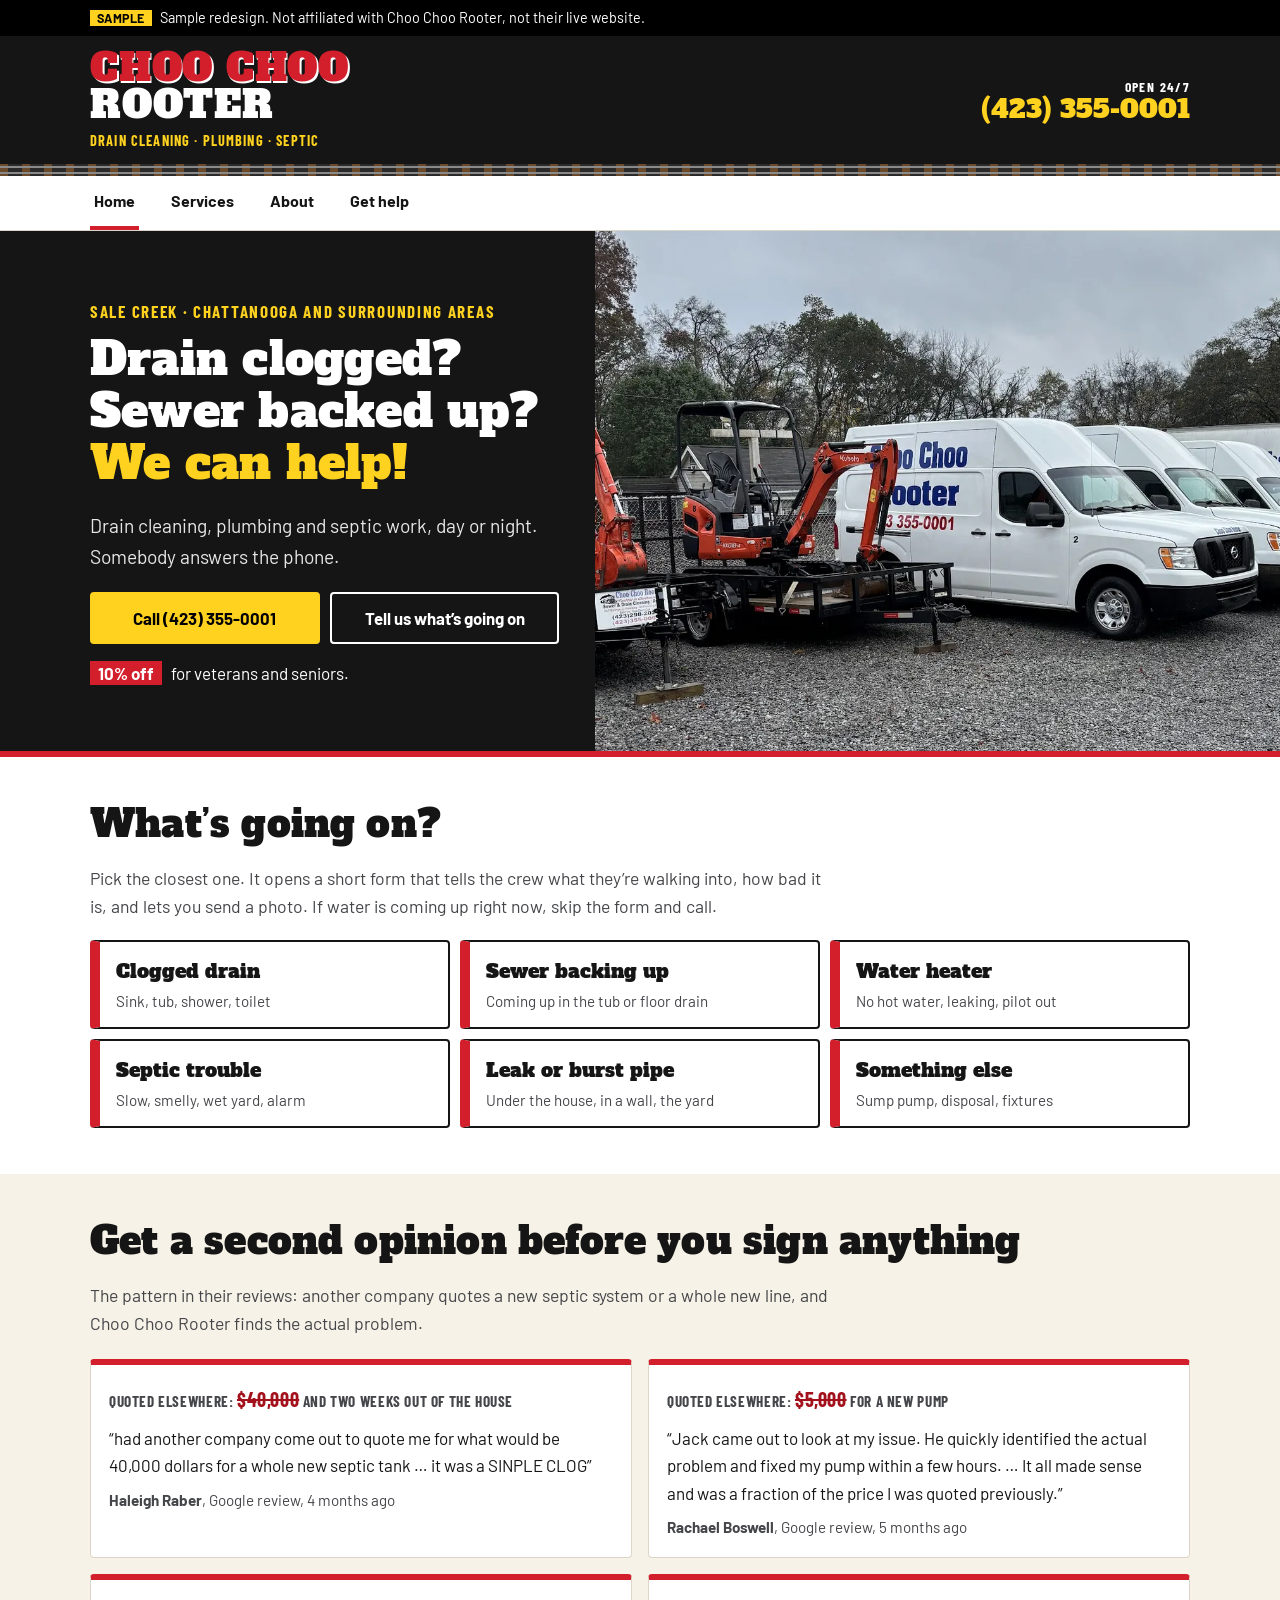
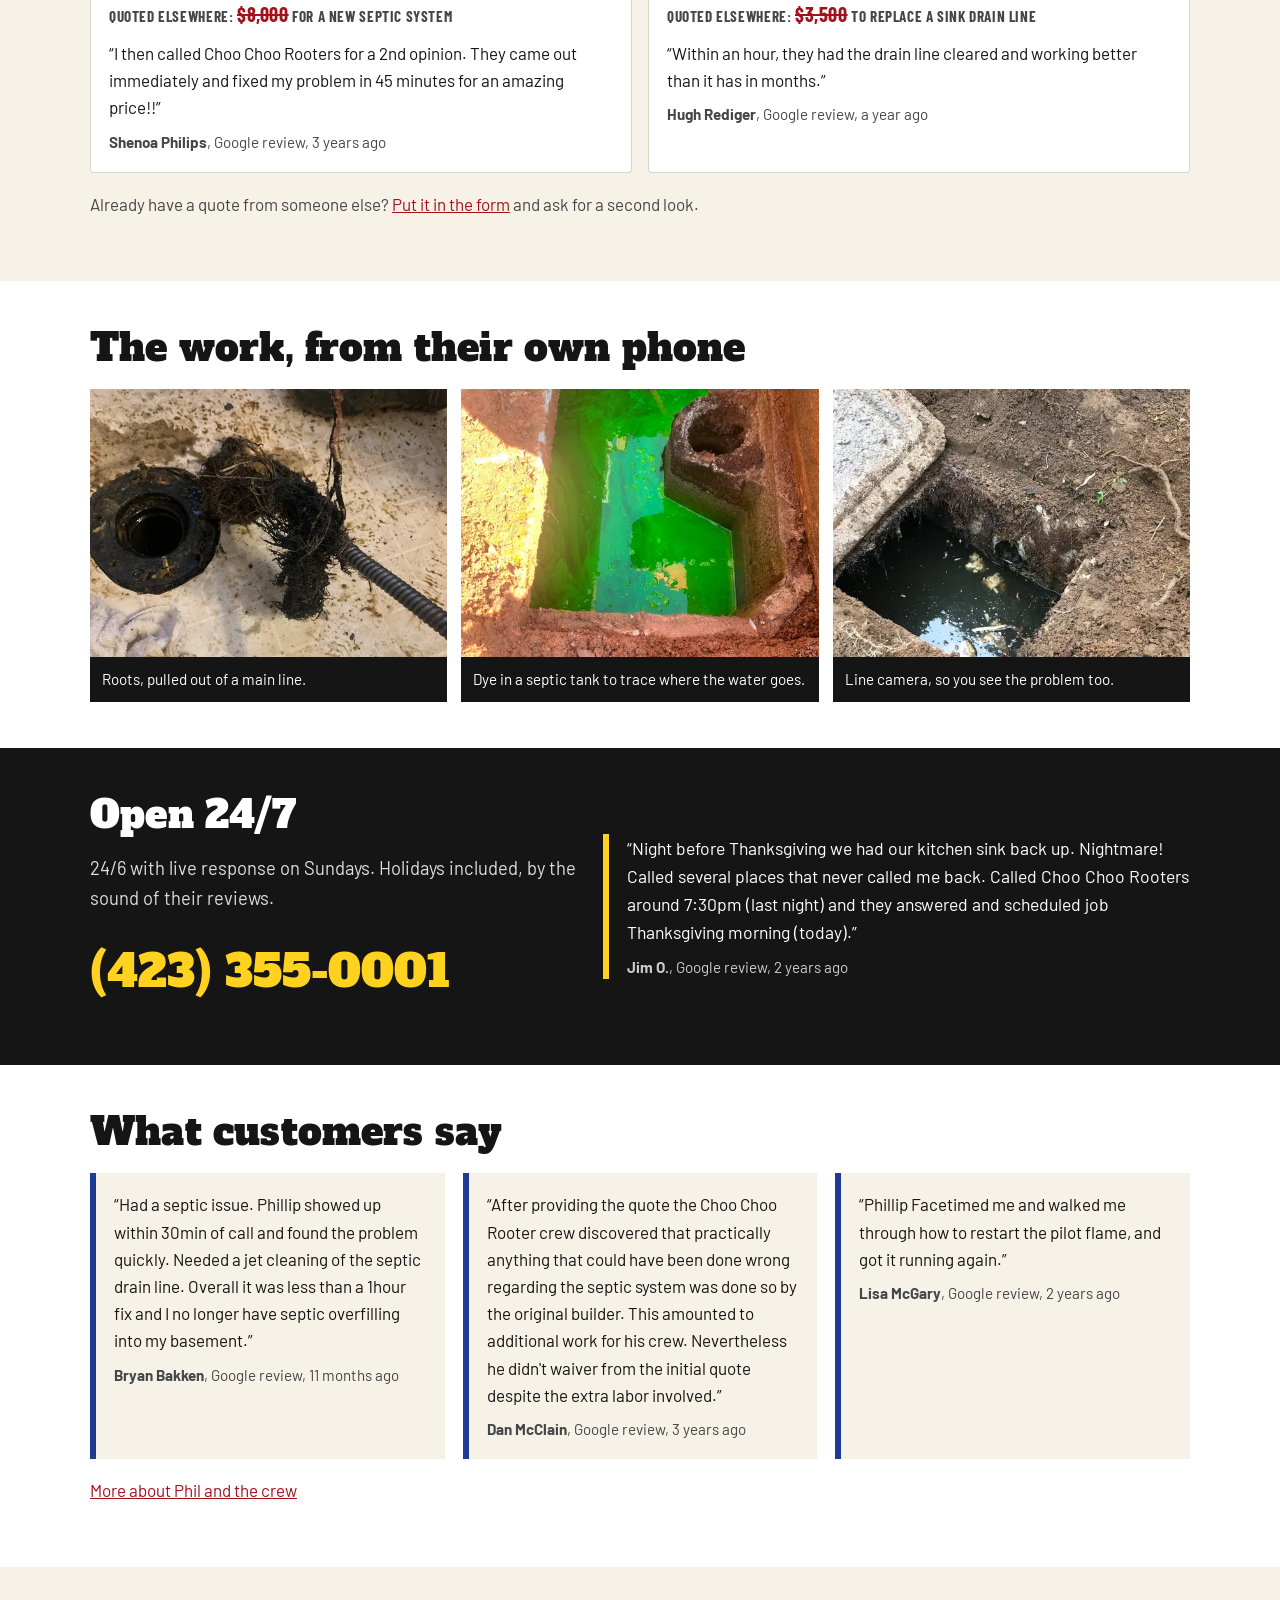
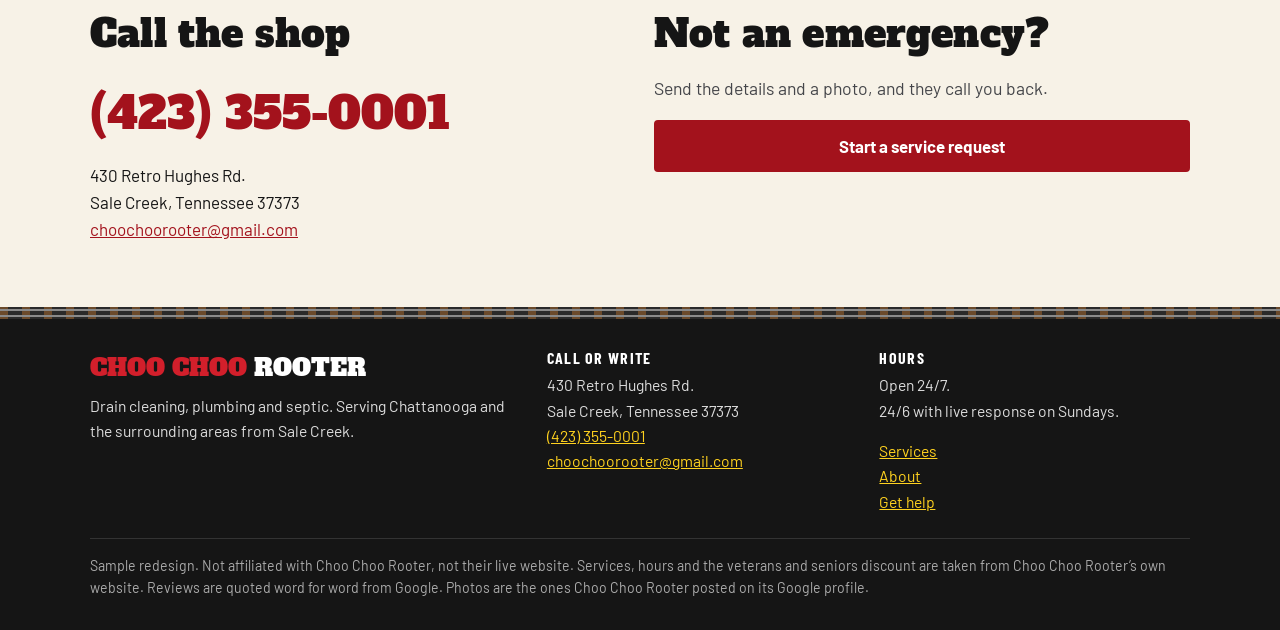
<file: index.html>
<!DOCTYPE html>
<html lang="en">
<head>
<meta charset="utf-8">
<meta name="viewport" content="width=device-width, initial-scale=1">
<meta name="robots" content="noindex, nofollow, noarchive">
<title>Choo Choo Rooter | Drain Cleaning, Plumbing &amp; Septic, Sale Creek and Chattanooga</title>
<meta name="description" content="Drain clogged? Sewer backed up? Choo Choo Rooter does drain cleaning, plumbing and septic work around Chattanooga from Sale Creek, TN. Open 24/7. (423) 355-0001.">
<meta name="theme-color" content="#D21F2B">
<link rel="preconnect" href="https://fonts.googleapis.com">
<link rel="preconnect" href="https://fonts.gstatic.com" crossorigin>
<link rel="stylesheet" href="https://fonts.googleapis.com/css2?family=Alfa+Slab+One&amp;family=Barlow:wght@400;600;700&amp;family=Barlow+Condensed:wght@600;700&amp;display=swap">
<link rel="stylesheet" href="style.css">
</head>
<body>
<a class="skip" href="#main">Skip to main content</a>
<div class="ribbon" role="note"><div class="wrap"><strong>Sample</strong>Sample redesign. Not affiliated with Choo Choo Rooter, not their live website.</div></div>
<header class="site-head">
<div class="wrap head-row">
<a class="brand" href="index.html" aria-label="Choo Choo Rooter, home"><span class="w1">CHOO CHOO</span><span class="w2">ROOTER</span><span class="w3">Drain cleaning &middot; Plumbing &middot; Septic</span></a>
<a class="head-phone" href="tel:+14233550001"><small>Open 24/7</small>(423) 355-0001</a>
</div>
<div class="rails" aria-hidden="true"></div>
</header>
<nav class="main-nav" aria-label="Main"><ul><li><a href="index.html" aria-current="page">Home</a></li><li><a href="services.html">Services</a></li><li><a href="about.html">About</a></li><li><a href="contact.html">Get help</a></li></ul></nav>
<main id="main">

<section class="hero" aria-labelledby="hero-h">
<div class="hero-img"><img src="img/fleet-yard-1400.webp" srcset="img/fleet-yard-760.webp 760w, img/fleet-yard-1400.webp 1400w" sizes="100vw" width="1400" height="822" alt="Three white Choo Choo Rooter vans and a box truck parked on gravel beside two orange mini excavators on trailers" fetchpriority="high"></div>
<div class="wrap hero-copy">
<p class="kicker">Sale Creek &middot; Chattanooga and surrounding areas</p>
<h1 id="hero-h">Drain clogged? Sewer backed up? <span>We can help!</span></h1>
<p class="lede">Drain cleaning, plumbing and septic work, day or night. Somebody answers the phone.</p>
<div class="btn-row">
<a class="btn btn-yellow" href="tel:+14233550001">Call (423) 355-0001</a>
<a class="btn btn-line" href="contact.html">Tell us what&rsquo;s going on</a>
</div>
<p class="vet"><b>10% off</b> for veterans and seniors.</p>
</div>
</section>

<section class="sec" aria-labelledby="go-h">
<div class="wrap">
<h2 id="go-h">What&rsquo;s going on?</h2>
<p class="lead-in">Pick the closest one. It opens a short form that tells the crew what they&rsquo;re walking into, how bad it is, and lets you send a photo. If water is coming up right now, skip the form and call.</p>
<ul class="tiles"><li><a href="contact.html#p-drain">Clogged drain<small>Sink, tub, shower, toilet</small></a></li><li><a href="contact.html#p-sewer">Sewer backing up<small>Coming up in the tub or floor drain</small></a></li><li><a href="contact.html#p-heater">Water heater<small>No hot water, leaking, pilot out</small></a></li><li><a href="contact.html#p-septic">Septic trouble<small>Slow, smelly, wet yard, alarm</small></a></li><li><a href="contact.html#p-leak">Leak or burst pipe<small>Under the house, in a wall, the yard</small></a></li><li><a href="contact.html#p-other">Something else<small>Sump pump, disposal, fixtures</small></a></li></ul>
</div>
</section>

<section class="sec sec-cream" aria-labelledby="so-h">
<div class="wrap">
<h2 id="so-h">Get a second opinion before you sign anything</h2>
<p class="lead-in">The pattern in their reviews: another company quotes a new septic system or a whole new line, and Choo Choo Rooter finds the actual problem.</p>
<div class="quotes">
<div class="quote-card"><p class="was">Quoted elsewhere: <b>$40,000</b> and two weeks out of the house</p><figure class="rev"><blockquote><p>&ldquo;had another company come out to quote me for what would be 40,000 dollars for a whole new septic tank &hellip; it was a SINPLE CLOG&rdquo;</p></blockquote><figcaption><strong>Haleigh Raber</strong>, Google review, 4 months ago</figcaption></figure></div>
<div class="quote-card"><p class="was">Quoted elsewhere: <b>$5,000</b> for a new pump</p><figure class="rev"><blockquote><p>&ldquo;Jack came out to look at my issue. He quickly identified the actual problem and fixed my pump within a few hours. &hellip; It all made sense and was a fraction of the price I was quoted previously.&rdquo;</p></blockquote><figcaption><strong>Rachael Boswell</strong>, Google review, 5 months ago</figcaption></figure></div>
<div class="quote-card"><p class="was">Quoted elsewhere: <b>$8,000</b> for a new septic system</p><figure class="rev"><blockquote><p>&ldquo;I then called Choo Choo Rooters for a 2nd opinion. They came out immediately and fixed my problem in 45 minutes for an amazing price!!&rdquo;</p></blockquote><figcaption><strong>Shenoa Philips</strong>, Google review, 3 years ago</figcaption></figure></div>
<div class="quote-card"><p class="was">Quoted elsewhere: <b>$3,500</b> to replace a sink drain line</p><figure class="rev"><blockquote><p>&ldquo;Within an hour, they had the drain line cleared and working better than it has in months.&rdquo;</p></blockquote><figcaption><strong>Hugh Rediger</strong>, Google review, a year ago</figcaption></figure></div>
</div>
<p class="note">Already have a quote from someone else? <a href="contact.html#quote">Put it in the form</a> and ask for a second look.</p>
</div>
</section>

<section class="sec" aria-labelledby="w-h">
<div class="wrap">
<h2 id="w-h">The work, from their own phone</h2>
<div class="work">
<figure><img src="img/roots-pulled-900.webp" srcset="img/roots-pulled-560.webp 560w, img/roots-pulled-900.webp 900w" sizes="(min-width: 900px) 33vw, 100vw" width="900" height="765" alt="A drain cable pulled out of a floor drain with a thick wad of tree roots wrapped around it" loading="lazy"><figcaption>Roots, pulled out of a main line.</figcaption></figure>
<figure><img src="img/dye-test-900.webp" srcset="img/dye-test-560.webp 560w, img/dye-test-900.webp 900w" sizes="(min-width: 900px) 33vw, 100vw" width="900" height="900" alt="An opened concrete septic tank lid with bright green tracer dye in the water" loading="lazy"><figcaption>Dye in a septic tank to trace where the water goes.</figcaption></figure>
<figure><img src="img/camera-inspection-900.webp" srcset="img/camera-inspection-560.webp 560w, img/camera-inspection-900.webp 900w" sizes="(min-width: 900px) 33vw, 100vw" width="900" height="780" alt="Camera view looking down the inside of a drain pipe with a cleaning cable in it" loading="lazy"><figcaption>Line camera, so you see the problem too.</figcaption></figure>
</div>
</div>
</section>

<section class="sec sec-ink" aria-labelledby="n-h">
<div class="wrap night">
<div>
<h2 id="n-h">Open 24/7</h2>
<p class="hours">24/6 with live response on Sundays. Holidays included, by the sound of their reviews.</p>
<a class="big-phone" href="tel:+14233550001">(423) 355-0001</a>
</div>
<figure class="rev rev-dark"><blockquote><p>&ldquo;Night before Thanksgiving we had our kitchen sink back up. Nightmare!  Called several places that never called me back. Called Choo Choo Rooters around 7:30pm (last night) and they answered and scheduled job Thanksgiving morning (today).&rdquo;</p></blockquote><figcaption><strong>Jim O.</strong>, Google review, 2 years ago</figcaption></figure>
</div>
</section>

<section class="sec" aria-labelledby="r-h">
<div class="wrap">
<h2 id="r-h">What customers say</h2>
<div class="revs">
<figure class="rev"><blockquote><p>&ldquo;Had a septic issue.  Phillip showed up within 30min of call and found the problem quickly.  Needed a jet cleaning of the septic drain line.  Overall it was less than a 1hour fix and I no longer have septic overfilling into my basement.&rdquo;</p></blockquote><figcaption><strong>Bryan Bakken</strong>, Google review, 11 months ago</figcaption></figure>
<figure class="rev"><blockquote><p>&ldquo;After providing the quote the Choo Choo Rooter crew discovered that practically anything that could have been done wrong regarding the septic system was done so by the original builder. This amounted to  additional work for his crew. Nevertheless he didn't waiver from the initial quote despite the extra labor involved.&rdquo;</p></blockquote><figcaption><strong>Dan McClain</strong>, Google review, 3 years ago</figcaption></figure>
<figure class="rev"><blockquote><p>&ldquo;Phillip Facetimed me and walked me through how to restart the pilot flame, and got it running again.&rdquo;</p></blockquote><figcaption><strong>Lisa McGary</strong>, Google review, 2 years ago</figcaption></figure>
</div>
<p class="note"><a href="about.html">More about Phil and the crew</a></p>
</div>
</section>

<section class="sec sec-cream" aria-labelledby="c-h">
<div class="wrap contact-grid">
<div>
<h2 id="c-h">Call the shop</h2>
<a class="big-phone dark" href="tel:+14233550001">(423) 355-0001</a>
<address>430 Retro Hughes Rd.<br>Sale Creek, Tennessee 37373</address>
<p><a href="mailto:choochoorooter@gmail.com">choochoorooter@gmail.com</a></p>
</div>
<div>
<h2>Not an emergency?</h2>
<p class="lead-in">Send the details and a photo, and they call you back.</p>
<div class="btn-row"><a class="btn" href="contact.html">Start a service request</a></div>
</div>
</div>
</section>

</main>
<a class="callbar" href="tel:+14233550001" aria-label="Call Choo Choo Rooter at (423) 355-0001"><svg width="22" height="22" viewBox="0 0 24 24" aria-hidden="true"><path fill="currentColor" d="M6.6 10.8a15.1 15.1 0 0 0 6.6 6.6l2.2-2.2c.3-.3.7-.4 1-.2 1.1.4 2.3.6 3.6.6.6 0 1 .4 1 1V20c0 .6-.4 1-1 1A17 17 0 0 1 3 4c0-.6.4-1 1-1h3.5c.6 0 1 .4 1 1 0 1.3.2 2.5.6 3.6.1.3 0 .7-.2 1z"/></svg>(423) 355-0001 <small>Tap to call, 24/7</small></a>
<footer class="site-foot">
<div class="rails" aria-hidden="true"></div>
<div class="wrap">
<div class="foot-grid">
<div><p class="foot-brand"><span class="w1">CHOO CHOO</span> <span class="w2">ROOTER</span></p><p>Drain cleaning, plumbing and septic. Serving Chattanooga and the surrounding areas from Sale Creek.</p></div>
<div><h2>Call or write</h2><address>430 Retro Hughes Rd.<br>Sale Creek, Tennessee 37373</address><p><a href="tel:+14233550001">(423) 355-0001</a><br><a href="mailto:choochoorooter@gmail.com">choochoorooter@gmail.com</a></p></div>
<div><h2>Hours</h2><p>Open 24/7.<br>24/6 with live response on Sundays.</p><ul><li><a href="services.html">Services</a></li><li><a href="about.html">About</a></li><li><a href="contact.html">Get help</a></li></ul></div>
</div>
<p class="foot-note">Sample redesign. Not affiliated with Choo Choo Rooter, not their live website. Services, hours and the veterans and seniors discount are taken from Choo Choo Rooter&rsquo;s own website. Reviews are quoted word for word from Google. Photos are the ones Choo Choo Rooter posted on its Google profile.</p>
</div>
</footer>
</body>
</html>
</file>
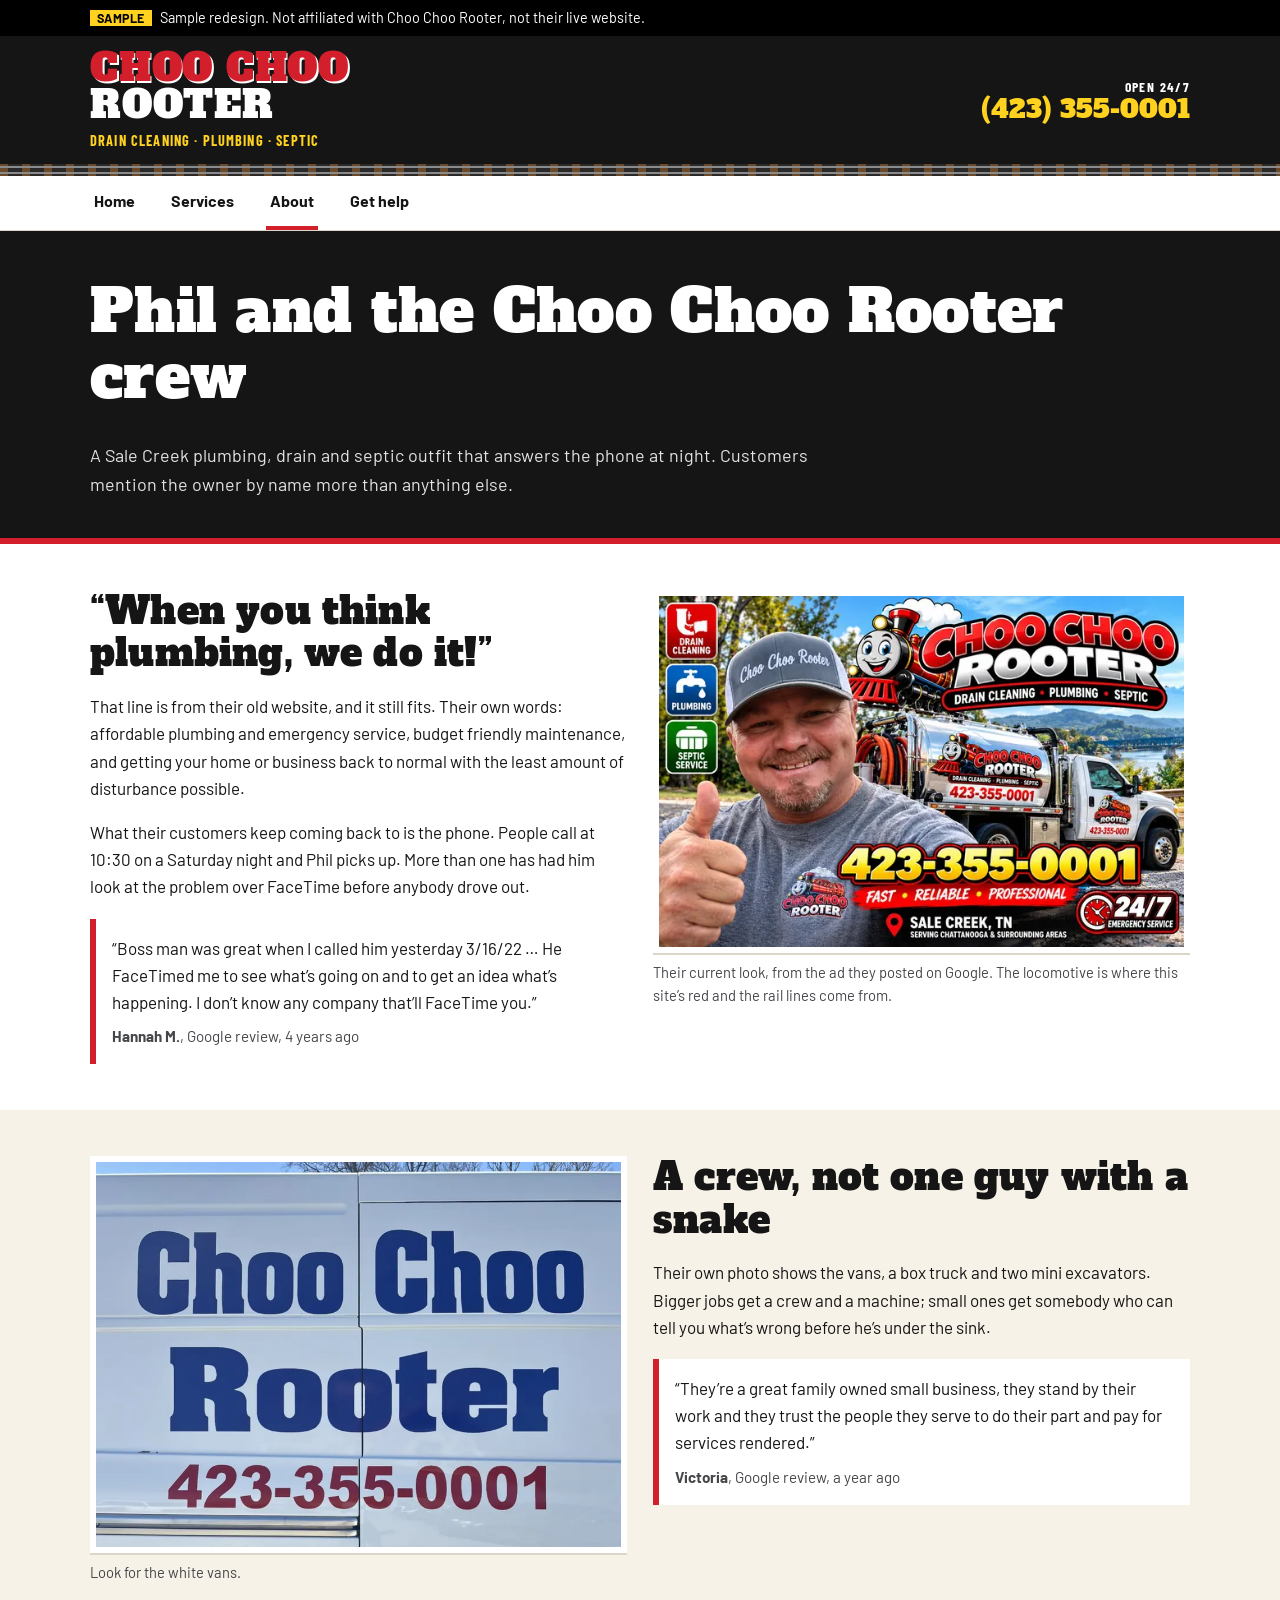
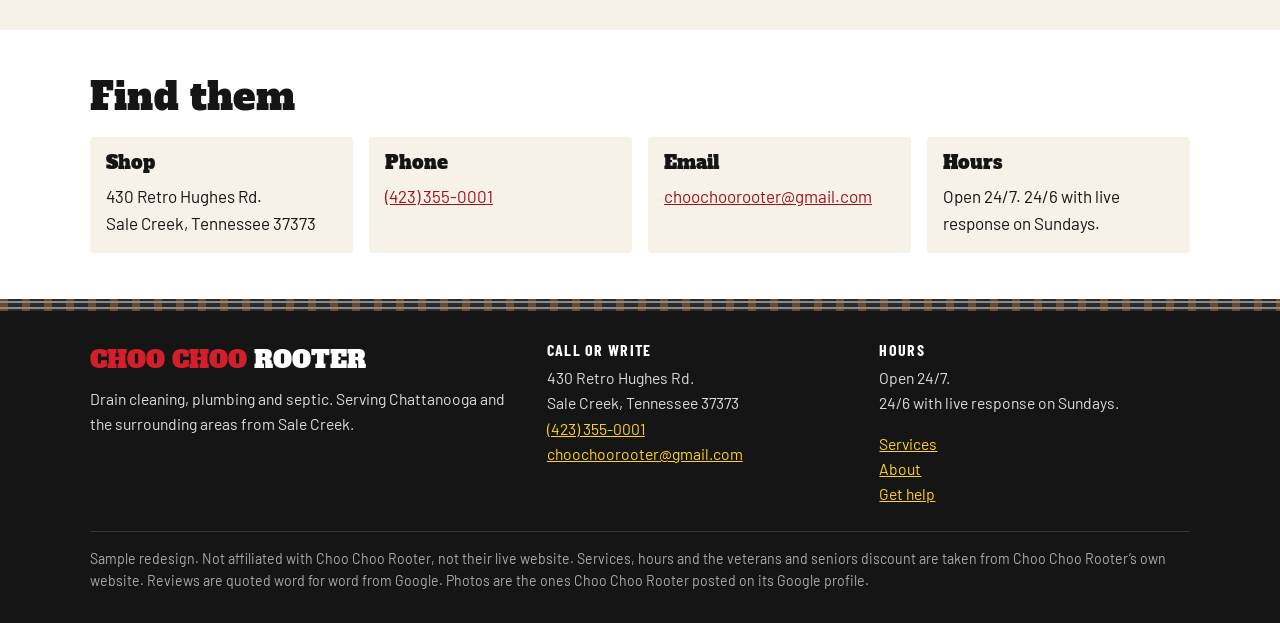
<file: about.html>
<!DOCTYPE html>
<html lang="en">
<head>
<meta charset="utf-8">
<meta name="viewport" content="width=device-width, initial-scale=1">
<meta name="robots" content="noindex, nofollow, noarchive">
<title>About | Phil and the Crew | Choo Choo Rooter</title>
<meta name="description" content="Choo Choo Rooter is a plumbing, drain and septic company in Sale Creek, TN, open 24/7.">
<meta name="theme-color" content="#D21F2B">
<link rel="preconnect" href="https://fonts.googleapis.com">
<link rel="preconnect" href="https://fonts.gstatic.com" crossorigin>
<link rel="stylesheet" href="https://fonts.googleapis.com/css2?family=Alfa+Slab+One&amp;family=Barlow:wght@400;600;700&amp;family=Barlow+Condensed:wght@600;700&amp;display=swap">
<link rel="stylesheet" href="style.css">
</head>
<body>
<a class="skip" href="#main">Skip to main content</a>
<div class="ribbon" role="note"><div class="wrap"><strong>Sample</strong>Sample redesign. Not affiliated with Choo Choo Rooter, not their live website.</div></div>
<header class="site-head">
<div class="wrap head-row">
<a class="brand" href="index.html" aria-label="Choo Choo Rooter, home"><span class="w1">CHOO CHOO</span><span class="w2">ROOTER</span><span class="w3">Drain cleaning &middot; Plumbing &middot; Septic</span></a>
<a class="head-phone" href="tel:+14233550001"><small>Open 24/7</small>(423) 355-0001</a>
</div>
<div class="rails" aria-hidden="true"></div>
</header>
<nav class="main-nav" aria-label="Main"><ul><li><a href="index.html">Home</a></li><li><a href="services.html">Services</a></li><li><a href="about.html" aria-current="page">About</a></li><li><a href="contact.html">Get help</a></li></ul></nav>
<main id="main">

<section class="page-hero">
<div class="wrap">
<h1>Phil and the Choo Choo Rooter crew</h1>
<p>A Sale Creek plumbing, drain and septic outfit that answers the phone at night. Customers mention the owner by name more than anything else.</p>
</div>
</section>

<section class="sec">
<div class="wrap split">
<div>
<h2>&ldquo;When you think plumbing, we do it!&rdquo;</h2>
<p>That line is from their old website, and it still fits. Their own words: affordable plumbing and emergency service, budget friendly maintenance, and getting your home or business back to normal with the least amount of disturbance possible.</p>
<p>What their customers keep coming back to is the phone. People call at 10:30 on a Saturday night and Phil picks up. More than one has had him look at the problem over FaceTime before anybody drove out.</p>
<figure class="rev"><blockquote><p>&ldquo;Boss man was great when I called him yesterday 3/16/22 &hellip; He FaceTimed me to see what&rsquo;s going on and to get an idea what&rsquo;s happening. I don&rsquo;t know any company that&rsquo;ll FaceTime you.&rdquo;</p></blockquote><figcaption><strong>Hannah M.</strong>, Google review, 4 years ago</figcaption></figure>
</div>
<figure class="framed"><img src="img/their-ad-2026-1100.webp" srcset="img/their-ad-2026-640.webp 640w, img/their-ad-2026-1100.webp 1100w" sizes="(min-width: 900px) 50vw, 100vw" width="1100" height="733" alt="Choo Choo Rooter advertisement: a smiling man in a Choo Choo Rooter cap giving a thumbs up in front of a red cartoon locomotive logo, a vacuum truck, the phone number 423-355-0001 and the words Fast, Reliable, Professional, 24/7 Emergency Service, Sale Creek TN" loading="lazy"><figcaption>Their current look, from the ad they posted on Google. The locomotive is where this site&rsquo;s red and the rail lines come from.</figcaption></figure>
</div>
</section>

<section class="sec sec-cream" aria-labelledby="t-h">
<div class="wrap split rev-split">
<figure class="framed"><img src="img/van-lettering-900.webp" srcset="img/van-lettering-560.webp 560w, img/van-lettering-900.webp 900w" sizes="(min-width: 900px) 50vw, 100vw" width="900" height="659" alt="Side of a white work van lettered Choo Choo Rooter in navy with the phone number 423-355-0001 in red" loading="lazy"><figcaption>Look for the white vans.</figcaption></figure>
<div>
<h2 id="t-h">A crew, not one guy with a snake</h2>
<p>Their own photo shows the vans, a box truck and two mini excavators. Bigger jobs get a crew and a machine; small ones get somebody who can tell you what&rsquo;s wrong before he&rsquo;s under the sink.</p>
<figure class="rev"><blockquote><p>&ldquo;They&rsquo;re a great family owned small business, they stand by their work and they trust the people they serve to do their part and pay for services rendered.&rdquo;</p></blockquote><figcaption><strong>Victoria</strong>, Google review, a year ago</figcaption></figure>
</div>
</div>
</section>

<section class="sec">
<div class="wrap">
<h2>Find them</h2>
<div class="find">
<div><h3>Shop</h3><address>430 Retro Hughes Rd.<br>Sale Creek, Tennessee 37373</address></div>
<div><h3>Phone</h3><p><a href="tel:+14233550001">(423) 355-0001</a></p></div>
<div><h3>Email</h3><p><a href="mailto:choochoorooter@gmail.com">choochoorooter@gmail.com</a></p></div>
<div><h3>Hours</h3><p>Open 24/7. 24/6 with live response on Sundays.</p></div>
</div>
</div>
</section>

</main>
<a class="callbar" href="tel:+14233550001" aria-label="Call Choo Choo Rooter at (423) 355-0001"><svg width="22" height="22" viewBox="0 0 24 24" aria-hidden="true"><path fill="currentColor" d="M6.6 10.8a15.1 15.1 0 0 0 6.6 6.6l2.2-2.2c.3-.3.7-.4 1-.2 1.1.4 2.3.6 3.6.6.6 0 1 .4 1 1V20c0 .6-.4 1-1 1A17 17 0 0 1 3 4c0-.6.4-1 1-1h3.5c.6 0 1 .4 1 1 0 1.3.2 2.5.6 3.6.1.3 0 .7-.2 1z"/></svg>(423) 355-0001 <small>Tap to call, 24/7</small></a>
<footer class="site-foot">
<div class="rails" aria-hidden="true"></div>
<div class="wrap">
<div class="foot-grid">
<div><p class="foot-brand"><span class="w1">CHOO CHOO</span> <span class="w2">ROOTER</span></p><p>Drain cleaning, plumbing and septic. Serving Chattanooga and the surrounding areas from Sale Creek.</p></div>
<div><h2>Call or write</h2><address>430 Retro Hughes Rd.<br>Sale Creek, Tennessee 37373</address><p><a href="tel:+14233550001">(423) 355-0001</a><br><a href="mailto:choochoorooter@gmail.com">choochoorooter@gmail.com</a></p></div>
<div><h2>Hours</h2><p>Open 24/7.<br>24/6 with live response on Sundays.</p><ul><li><a href="services.html">Services</a></li><li><a href="about.html">About</a></li><li><a href="contact.html">Get help</a></li></ul></div>
</div>
<p class="foot-note">Sample redesign. Not affiliated with Choo Choo Rooter, not their live website. Services, hours and the veterans and seniors discount are taken from Choo Choo Rooter&rsquo;s own website. Reviews are quoted word for word from Google. Photos are the ones Choo Choo Rooter posted on its Google profile.</p>
</div>
</footer>
</body>
</html>
</file>
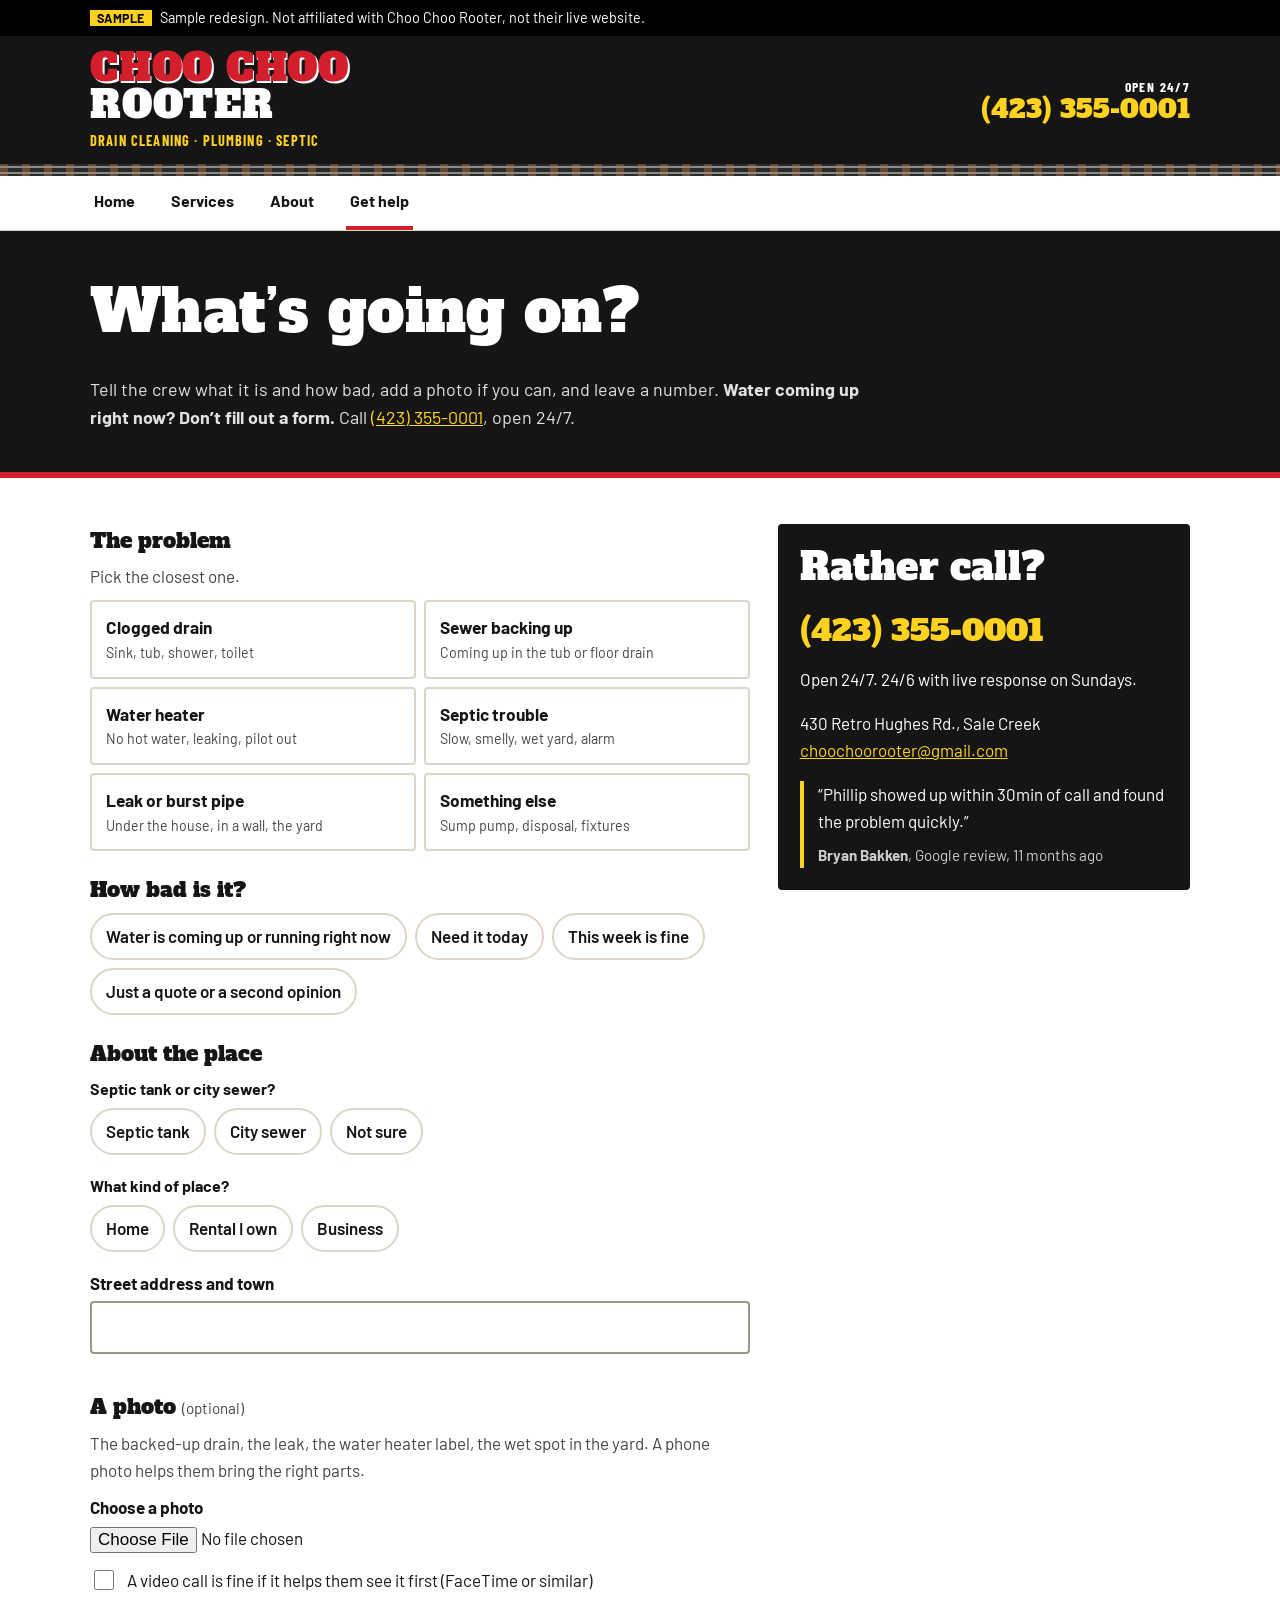
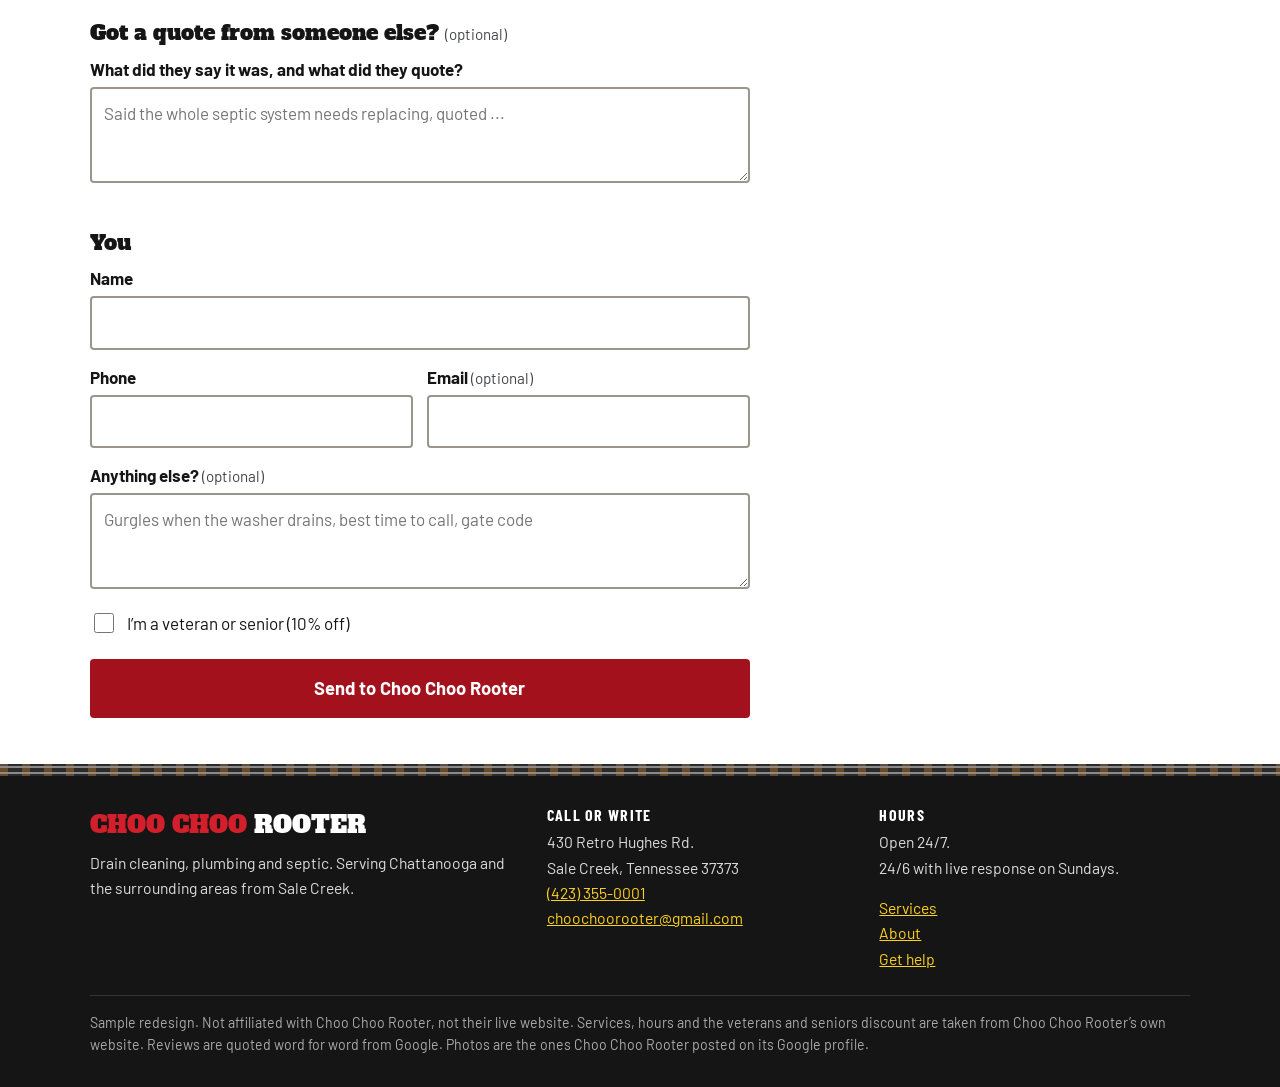
<file: contact.html>
<!DOCTYPE html>
<html lang="en">
<head>
<meta charset="utf-8">
<meta name="viewport" content="width=device-width, initial-scale=1">
<meta name="robots" content="noindex, nofollow, noarchive">
<title>Service Request | What&rsquo;s Going On? | Choo Choo Rooter</title>
<meta name="description" content="Tell Choo Choo Rooter what is wrong, how urgent it is, and send a photo. Or call (423) 355-0001, open 24/7.">
<meta name="theme-color" content="#D21F2B">
<link rel="preconnect" href="https://fonts.googleapis.com">
<link rel="preconnect" href="https://fonts.gstatic.com" crossorigin>
<link rel="stylesheet" href="https://fonts.googleapis.com/css2?family=Alfa+Slab+One&amp;family=Barlow:wght@400;600;700&amp;family=Barlow+Condensed:wght@600;700&amp;display=swap">
<link rel="stylesheet" href="style.css">
</head>
<body>
<a class="skip" href="#main">Skip to main content</a>
<div class="ribbon" role="note"><div class="wrap"><strong>Sample</strong>Sample redesign. Not affiliated with Choo Choo Rooter, not their live website.</div></div>
<header class="site-head">
<div class="wrap head-row">
<a class="brand" href="index.html" aria-label="Choo Choo Rooter, home"><span class="w1">CHOO CHOO</span><span class="w2">ROOTER</span><span class="w3">Drain cleaning &middot; Plumbing &middot; Septic</span></a>
<a class="head-phone" href="tel:+14233550001"><small>Open 24/7</small>(423) 355-0001</a>
</div>
<div class="rails" aria-hidden="true"></div>
</header>
<nav class="main-nav" aria-label="Main"><ul><li><a href="index.html">Home</a></li><li><a href="services.html">Services</a></li><li><a href="about.html">About</a></li><li><a href="contact.html" aria-current="page">Get help</a></li></ul></nav>
<main id="main">

<section class="page-hero">
<div class="wrap">
<h1>What&rsquo;s going on?</h1>
<p>Tell the crew what it is and how bad, add a photo if you can, and leave a number. <strong>Water coming up right now? Don&rsquo;t fill out a form.</strong> Call <a href="tel:+14233550001">(423) 355-0001</a>, open 24/7.</p>
</div>
</section>

<section class="sec" id="request">
<div class="wrap">
<p class="sent" id="sent" role="status">Got it. In the live version, this goes straight to Choo Choo Rooter&rsquo;s phone and they call you back.</p>
<div class="form">
<form action="contact.html#sent" method="get" aria-label="Service request">

<fieldset>
<legend>The problem</legend>
<p class="help">Pick the closest one.</p>
<div class="picker"><label class="pick" id="p-drain"><input type="radio" name="problem" value="Clogged drain"><span><b>Clogged drain</b><small>Sink, tub, shower, toilet</small></span></label><label class="pick" id="p-sewer"><input type="radio" name="problem" value="Sewer backing up"><span><b>Sewer backing up</b><small>Coming up in the tub or floor drain</small></span></label><label class="pick" id="p-heater"><input type="radio" name="problem" value="Water heater"><span><b>Water heater</b><small>No hot water, leaking, pilot out</small></span></label><label class="pick" id="p-septic"><input type="radio" name="problem" value="Septic trouble"><span><b>Septic trouble</b><small>Slow, smelly, wet yard, alarm</small></span></label><label class="pick" id="p-leak"><input type="radio" name="problem" value="Leak or burst pipe"><span><b>Leak or burst pipe</b><small>Under the house, in a wall, the yard</small></span></label><label class="pick" id="p-other"><input type="radio" name="problem" value="Something else"><span><b>Something else</b><small>Sump pump, disposal, fixtures</small></span></label></div>
</fieldset>

<fieldset>
<legend>How bad is it?</legend>
<div class="chips urgency">
<label class="chip hot"><input type="radio" name="urgency" value="Water is coming up or running right now"><span>Water is coming up or running right now</span></label>
<label class="chip"><input type="radio" name="urgency" value="Need it today"><span>Need it today</span></label>
<label class="chip"><input type="radio" name="urgency" value="This week is fine"><span>This week is fine</span></label>
<label class="chip"><input type="radio" name="urgency" value="Just want a quote or a second opinion"><span>Just a quote or a second opinion</span></label>
</div>
<p class="help hot-note">If water is coming up right now, <a href="tel:+14233550001">call (423) 355-0001</a> instead. It is faster.</p>
</fieldset>

<fieldset>
<legend>About the place</legend>
<fieldset class="field"><legend class="lbl">Septic tank or city sewer?</legend>
<div class="chips">
<label class="chip"><input type="radio" name="system" value="Septic tank"><span>Septic tank</span></label>
<label class="chip"><input type="radio" name="system" value="City sewer"><span>City sewer</span></label>
<label class="chip"><input type="radio" name="system" value="Not sure"><span>Not sure</span></label>
</div></fieldset>
<fieldset class="field"><legend class="lbl">What kind of place?</legend>
<div class="chips">
<label class="chip"><input type="radio" name="type" value="Home"><span>Home</span></label>
<label class="chip"><input type="radio" name="type" value="Rental I own"><span>Rental I own</span></label>
<label class="chip"><input type="radio" name="type" value="Business"><span>Business</span></label>
</div></fieldset>
<div class="field"><label for="f-addr">Street address and town</label><input type="text" id="f-addr" name="address" autocomplete="street-address"></div>
</fieldset>

<fieldset>
<legend>A photo <span class="opt">(optional)</span></legend>
<p class="help" id="photo-help">The backed-up drain, the leak, the water heater label, the wet spot in the yard. A phone photo helps them bring the right parts.</p>
<div class="field"><label for="f-photo">Choose a photo</label><input type="file" id="f-photo" name="photo" accept="image/*" aria-describedby="photo-help"></div>
<label class="check"><input type="checkbox" name="video" value="yes"><span>A video call is fine if it helps them see it first (FaceTime or similar)</span></label>
</fieldset>

<fieldset id="quote">
<legend>Got a quote from someone else? <span class="opt">(optional)</span></legend>
<div class="field"><label for="f-quote">What did they say it was, and what did they quote?</label><textarea id="f-quote" name="other_quote" placeholder="Said the whole septic system needs replacing, quoted ..."></textarea></div>
</fieldset>

<fieldset>
<legend>You</legend>
<div class="field"><label for="f-name">Name</label><input type="text" id="f-name" name="name" autocomplete="name" required></div>
<div class="two">
<div class="field"><label for="f-phone">Phone</label><input type="tel" id="f-phone" name="phone" autocomplete="tel" required></div>
<div class="field"><label for="f-email">Email <span class="opt">(optional)</span></label><input type="email" id="f-email" name="email" autocomplete="email"></div>
</div>
<div class="field"><label for="f-notes">Anything else? <span class="opt">(optional)</span></label><textarea id="f-notes" name="notes" placeholder="Gurgles when the washer drains, best time to call, gate code"></textarea></div>
<label class="check"><input type="checkbox" name="discount" value="veteran or senior"><span>I&rsquo;m a veteran or senior (10% off)</span></label>
</fieldset>

<div><button class="btn" type="submit">Send to Choo Choo Rooter</button></div>
</form>

<aside class="form-side" aria-labelledby="side-h">
<h2 id="side-h">Rather call?</h2>
<a class="phone-big" href="tel:+14233550001">(423) 355-0001</a>
<p>Open 24/7. 24/6 with live response on Sundays.</p>
<p>430 Retro Hughes Rd., Sale Creek<br><a href="mailto:choochoorooter@gmail.com">choochoorooter@gmail.com</a></p>
<figure class="rev side-rev"><blockquote><p>&ldquo;Phillip showed up within 30min of call and found the problem quickly.&rdquo;</p></blockquote><figcaption><strong>Bryan Bakken</strong>, Google review, 11 months ago</figcaption></figure>
</aside>
</div>
</div>
</section>

</main>
<a class="callbar" href="tel:+14233550001" aria-label="Call Choo Choo Rooter at (423) 355-0001"><svg width="22" height="22" viewBox="0 0 24 24" aria-hidden="true"><path fill="currentColor" d="M6.6 10.8a15.1 15.1 0 0 0 6.6 6.6l2.2-2.2c.3-.3.7-.4 1-.2 1.1.4 2.3.6 3.6.6.6 0 1 .4 1 1V20c0 .6-.4 1-1 1A17 17 0 0 1 3 4c0-.6.4-1 1-1h3.5c.6 0 1 .4 1 1 0 1.3.2 2.5.6 3.6.1.3 0 .7-.2 1z"/></svg>(423) 355-0001 <small>Tap to call, 24/7</small></a>
<footer class="site-foot">
<div class="rails" aria-hidden="true"></div>
<div class="wrap">
<div class="foot-grid">
<div><p class="foot-brand"><span class="w1">CHOO CHOO</span> <span class="w2">ROOTER</span></p><p>Drain cleaning, plumbing and septic. Serving Chattanooga and the surrounding areas from Sale Creek.</p></div>
<div><h2>Call or write</h2><address>430 Retro Hughes Rd.<br>Sale Creek, Tennessee 37373</address><p><a href="tel:+14233550001">(423) 355-0001</a><br><a href="mailto:choochoorooter@gmail.com">choochoorooter@gmail.com</a></p></div>
<div><h2>Hours</h2><p>Open 24/7.<br>24/6 with live response on Sundays.</p><ul><li><a href="services.html">Services</a></li><li><a href="about.html">About</a></li><li><a href="contact.html">Get help</a></li></ul></div>
</div>
<p class="foot-note">Sample redesign. Not affiliated with Choo Choo Rooter, not their live website. Services, hours and the veterans and seniors discount are taken from Choo Choo Rooter&rsquo;s own website. Reviews are quoted word for word from Google. Photos are the ones Choo Choo Rooter posted on its Google profile.</p>
</div>
</footer>
</body>
</html>
</file>
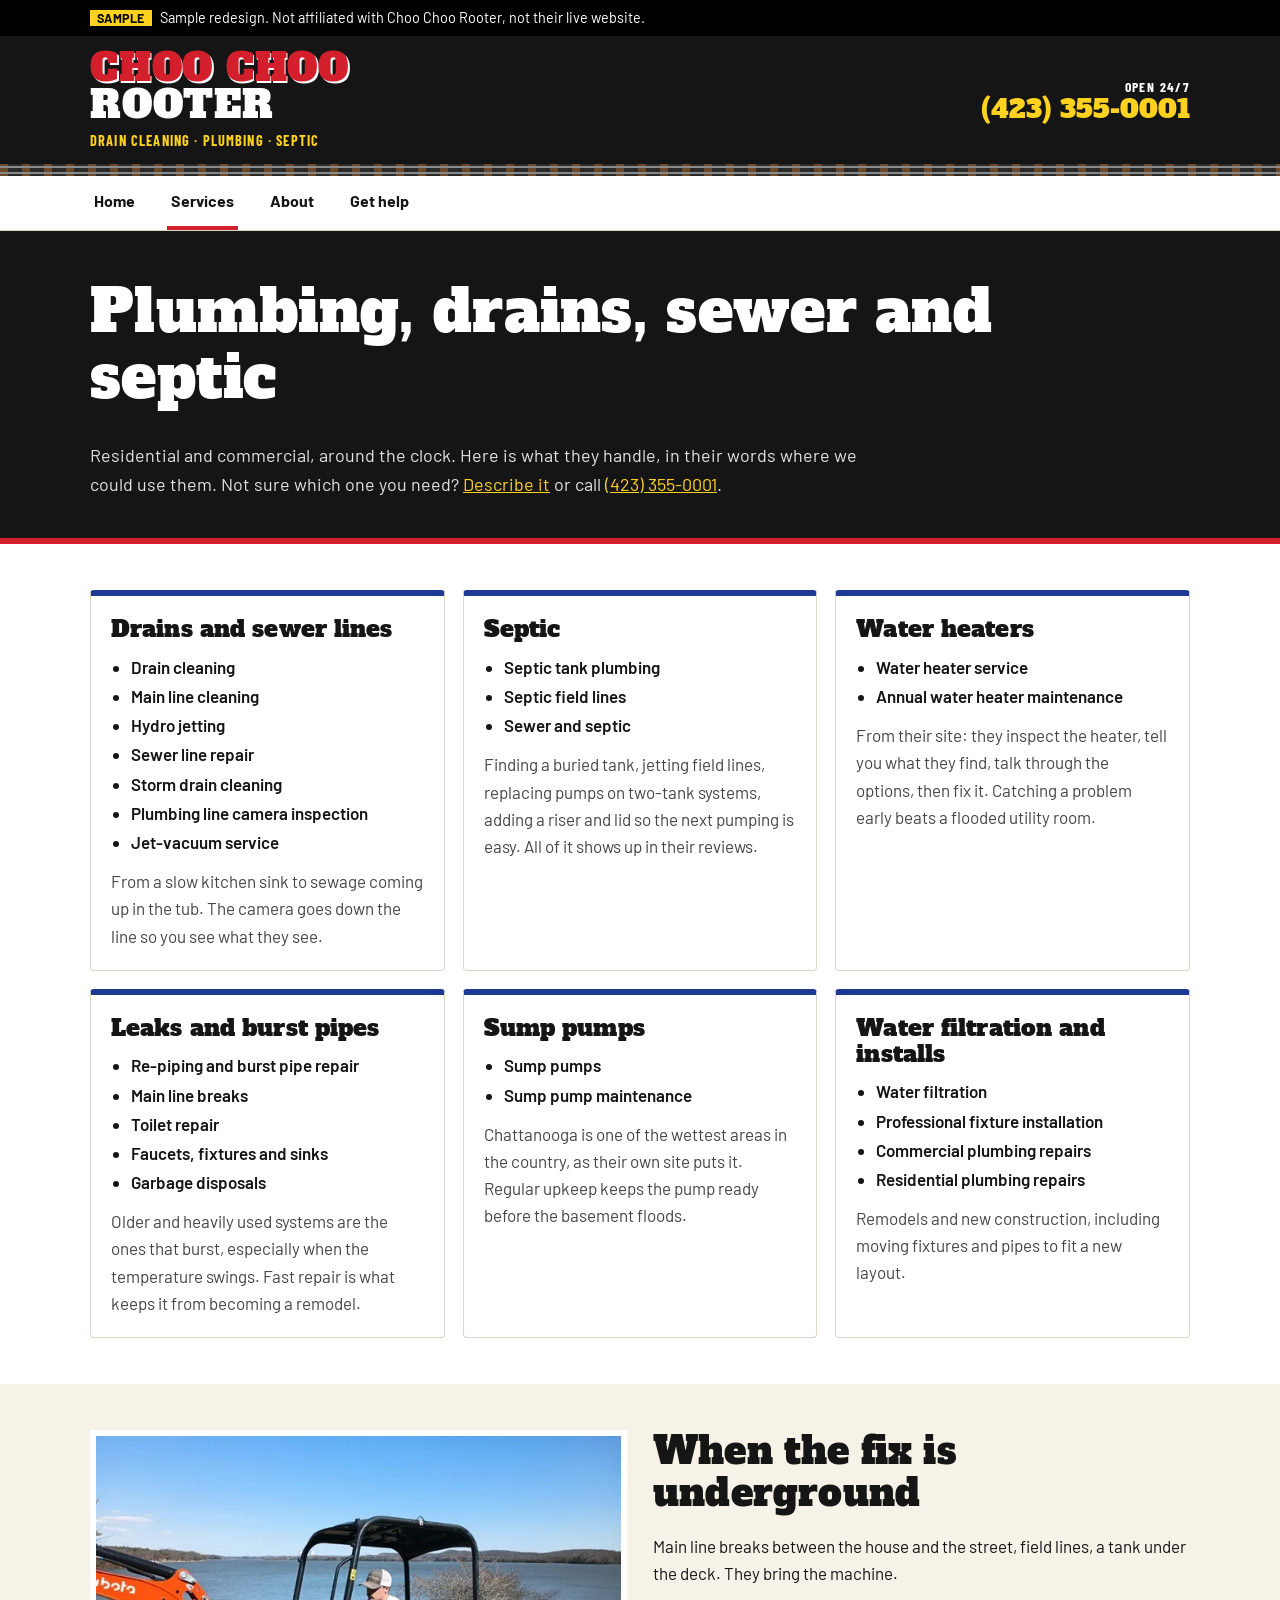
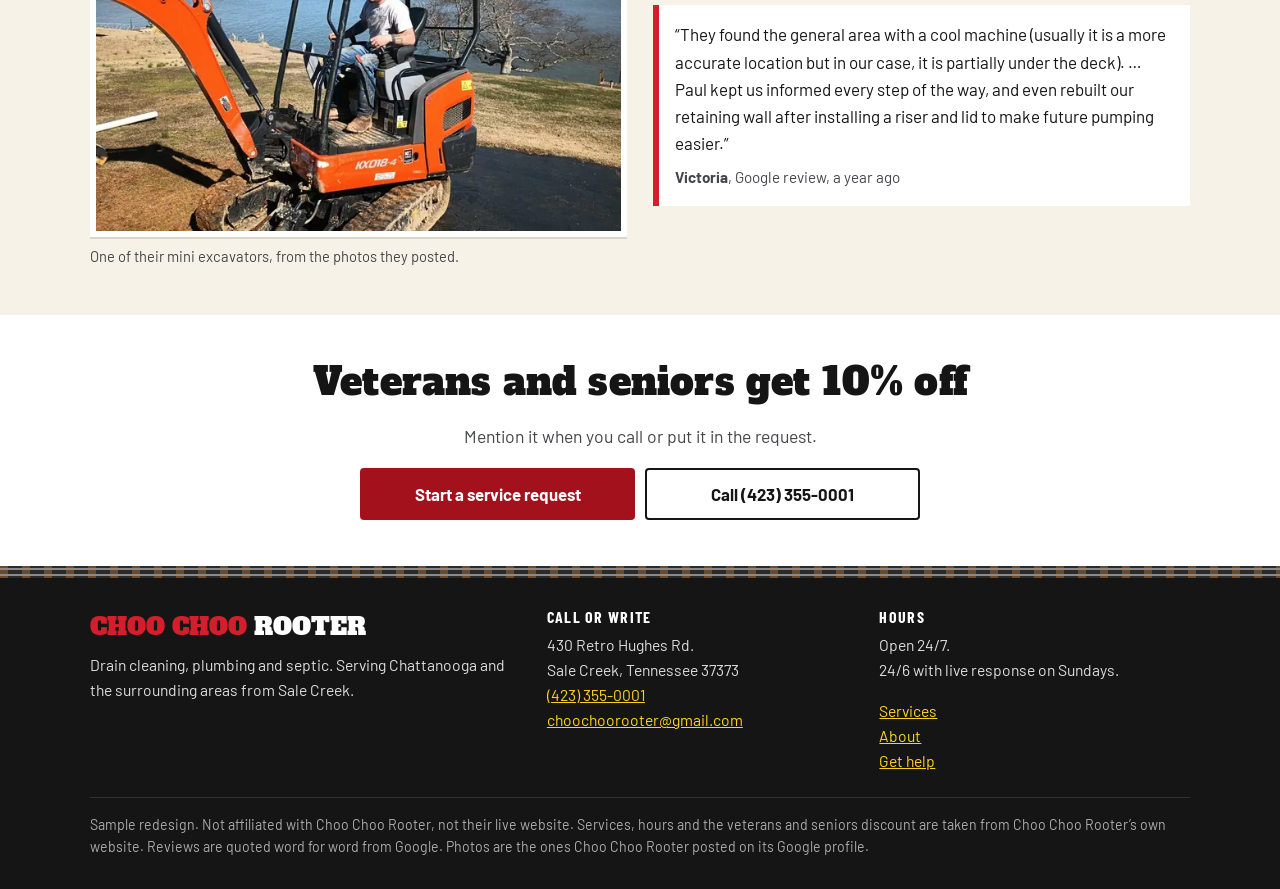
<file: services.html>
<!DOCTYPE html>
<html lang="en">
<head>
<meta charset="utf-8">
<meta name="viewport" content="width=device-width, initial-scale=1">
<meta name="robots" content="noindex, nofollow, noarchive">
<title>Services | Drains, Sewer, Septic, Water Heaters | Choo Choo Rooter</title>
<meta name="description" content="Drain cleaning, hydro jetting, sewer line repair, septic field lines, water heaters, burst pipes and sump pumps. Choo Choo Rooter, Sale Creek TN.">
<meta name="theme-color" content="#D21F2B">
<link rel="preconnect" href="https://fonts.googleapis.com">
<link rel="preconnect" href="https://fonts.gstatic.com" crossorigin>
<link rel="stylesheet" href="https://fonts.googleapis.com/css2?family=Alfa+Slab+One&amp;family=Barlow:wght@400;600;700&amp;family=Barlow+Condensed:wght@600;700&amp;display=swap">
<link rel="stylesheet" href="style.css">
</head>
<body>
<a class="skip" href="#main">Skip to main content</a>
<div class="ribbon" role="note"><div class="wrap"><strong>Sample</strong>Sample redesign. Not affiliated with Choo Choo Rooter, not their live website.</div></div>
<header class="site-head">
<div class="wrap head-row">
<a class="brand" href="index.html" aria-label="Choo Choo Rooter, home"><span class="w1">CHOO CHOO</span><span class="w2">ROOTER</span><span class="w3">Drain cleaning &middot; Plumbing &middot; Septic</span></a>
<a class="head-phone" href="tel:+14233550001"><small>Open 24/7</small>(423) 355-0001</a>
</div>
<div class="rails" aria-hidden="true"></div>
</header>
<nav class="main-nav" aria-label="Main"><ul><li><a href="index.html">Home</a></li><li><a href="services.html" aria-current="page">Services</a></li><li><a href="about.html">About</a></li><li><a href="contact.html">Get help</a></li></ul></nav>
<main id="main">

<section class="page-hero">
<div class="wrap">
<h1>Plumbing, drains, sewer and septic</h1>
<p>Residential and commercial, around the clock. Here is what they handle, in their words where we could use them. Not sure which one you need? <a href="contact.html">Describe it</a> or call <a href="tel:+14233550001">(423) 355-0001</a>.</p>
</div>
</section>

<section class="sec">
<div class="wrap svc-grid">
<article class="svc" id="drains">
<h2>Drains and sewer lines</h2>
<ul><li>Drain cleaning</li><li>Main line cleaning</li><li>Hydro jetting</li><li>Sewer line repair</li><li>Storm drain cleaning</li><li>Plumbing line camera inspection</li><li>Jet-vacuum service</li></ul>
<p>From a slow kitchen sink to sewage coming up in the tub. The camera goes down the line so you see what they see.</p>
</article>
<article class="svc" id="septic">
<h2>Septic</h2>
<ul><li>Septic tank plumbing</li><li>Septic field lines</li><li>Sewer and septic</li></ul>
<p>Finding a buried tank, jetting field lines, replacing pumps on two-tank systems, adding a riser and lid so the next pumping is easy. All of it shows up in their reviews.</p>
</article>
<article class="svc" id="heaters">
<h2>Water heaters</h2>
<ul><li>Water heater service</li><li>Annual water heater maintenance</li></ul>
<p>From their site: they inspect the heater, tell you what they find, talk through the options, then fix it. Catching a problem early beats a flooded utility room.</p>
</article>
<article class="svc" id="leaks">
<h2>Leaks and burst pipes</h2>
<ul><li>Re-piping and burst pipe repair</li><li>Main line breaks</li><li>Toilet repair</li><li>Faucets, fixtures and sinks</li><li>Garbage disposals</li></ul>
<p>Older and heavily used systems are the ones that burst, especially when the temperature swings. Fast repair is what keeps it from becoming a remodel.</p>
</article>
<article class="svc" id="sump">
<h2>Sump pumps</h2>
<ul><li>Sump pumps</li><li>Sump pump maintenance</li></ul>
<p>Chattanooga is one of the wettest areas in the country, as their own site puts it. Regular upkeep keeps the pump ready before the basement floods.</p>
</article>
<article class="svc" id="water">
<h2>Water filtration and installs</h2>
<ul><li>Water filtration</li><li>Professional fixture installation</li><li>Commercial plumbing repairs</li><li>Residential plumbing repairs</li></ul>
<p>Remodels and new construction, including moving fixtures and pipes to fit a new layout.</p>
</article>
</div>
</section>

<section class="sec sec-cream" aria-labelledby="dig-h">
<div class="wrap split">
<figure class="framed"><img src="img/excavator-lake-1000.webp" srcset="img/excavator-lake-640.webp 640w, img/excavator-lake-1000.webp 1000w" sizes="(min-width: 900px) 50vw, 100vw" width="1000" height="753" alt="A Choo Choo Rooter crew member running an orange Kubota mini excavator on a lakeside lawn" loading="lazy"><figcaption>One of their mini excavators, from the photos they posted.</figcaption></figure>
<div>
<h2 id="dig-h">When the fix is underground</h2>
<p>Main line breaks between the house and the street, field lines, a tank under the deck. They bring the machine.</p>
<figure class="rev"><blockquote><p>&ldquo;They found the general area with a cool machine (usually it is a more accurate location but in our case, it is partially under the deck). &hellip; Paul kept us informed every step of the way, and even rebuilt our retaining wall after installing a riser and lid to make future pumping easier.&rdquo;</p></blockquote><figcaption><strong>Victoria</strong>, Google review, a year ago</figcaption></figure>
</div>
</div>
</section>

<section class="sec">
<div class="wrap center">
<h2>Veterans and seniors get 10% off</h2>
<p class="lead-in">Mention it when you call or put it in the request.</p>
<div class="btn-row narrow"><a class="btn" href="contact.html">Start a service request</a><a class="btn btn-line" href="tel:+14233550001">Call (423) 355-0001</a></div>
</div>
</section>

</main>
<a class="callbar" href="tel:+14233550001" aria-label="Call Choo Choo Rooter at (423) 355-0001"><svg width="22" height="22" viewBox="0 0 24 24" aria-hidden="true"><path fill="currentColor" d="M6.6 10.8a15.1 15.1 0 0 0 6.6 6.6l2.2-2.2c.3-.3.7-.4 1-.2 1.1.4 2.3.6 3.6.6.6 0 1 .4 1 1V20c0 .6-.4 1-1 1A17 17 0 0 1 3 4c0-.6.4-1 1-1h3.5c.6 0 1 .4 1 1 0 1.3.2 2.5.6 3.6.1.3 0 .7-.2 1z"/></svg>(423) 355-0001 <small>Tap to call, 24/7</small></a>
<footer class="site-foot">
<div class="rails" aria-hidden="true"></div>
<div class="wrap">
<div class="foot-grid">
<div><p class="foot-brand"><span class="w1">CHOO CHOO</span> <span class="w2">ROOTER</span></p><p>Drain cleaning, plumbing and septic. Serving Chattanooga and the surrounding areas from Sale Creek.</p></div>
<div><h2>Call or write</h2><address>430 Retro Hughes Rd.<br>Sale Creek, Tennessee 37373</address><p><a href="tel:+14233550001">(423) 355-0001</a><br><a href="mailto:choochoorooter@gmail.com">choochoorooter@gmail.com</a></p></div>
<div><h2>Hours</h2><p>Open 24/7.<br>24/6 with live response on Sundays.</p><ul><li><a href="services.html">Services</a></li><li><a href="about.html">About</a></li><li><a href="contact.html">Get help</a></li></ul></div>
</div>
<p class="foot-note">Sample redesign. Not affiliated with Choo Choo Rooter, not their live website. Services, hours and the veterans and seniors discount are taken from Choo Choo Rooter&rsquo;s own website. Reviews are quoted word for word from Google. Photos are the ones Choo Choo Rooter posted on its Google profile.</p>
</div>
</footer>
</body>
</html>
</file>
<file: style.css>
/* Choo Choo Rooter sample redesign. Colours sampled from their 2026 locomotive ad (red, yellow, black) and van lettering (navy). */
:root{
  --red:#D21F2B;        /* locomotive / wordmark red */
  --red-dk:#A3121C;     /* red deepened for links and buttons on light grounds */
  --yellow:#FFD21F;     /* their phone numerals */
  --navy:#1F3A93;       /* van lettering */
  --ink:#151515;
  --ink2:#45464A;
  --line:#DCD6C8;
  --cream:#F7F2E7;
  --wrap:1140px;
}
*,*::before,*::after{box-sizing:border-box}
html{-webkit-text-size-adjust:100%}
body{margin:0;font-family:Barlow,"Segoe UI",Arial,sans-serif;font-size:1.0625rem;line-height:1.6;color:var(--ink);background:#fff;padding-bottom:64px}
img{max-width:100%;height:auto;display:block}
a{color:var(--red-dk)}
a:hover{color:#6E0B12}
h1,h2,h3{font-family:"Alfa Slab One",Georgia,serif;font-weight:400;line-height:1.12;margin:0 0 .5em;letter-spacing:.005em}
h1{font-size:clamp(2rem,7.6vw,3.7rem)}
h2{font-size:clamp(1.55rem,4.8vw,2.35rem)}
h3{font-size:1.15rem}
p{margin:0 0 1em}
address{font-style:normal}
.wrap{max-width:var(--wrap);margin:0 auto;padding:0 20px}
.skip{position:absolute;left:-9999px;top:0;background:#fff;padding:10px 14px;z-index:99}
.skip:focus{left:10px;top:10px}
:focus-visible{outline:3px solid #1F5FBF;outline-offset:2px}

/* sample ribbon */
.ribbon{background:#000;color:#fff;font-size:.9rem;line-height:1.4;padding:8px 0}
.ribbon strong{background:var(--yellow);color:#000;padding:1px 7px;margin-right:8px;font-weight:700;text-transform:uppercase;font-size:.78rem;letter-spacing:.04em}

/* header */
.site-head{background:var(--ink);color:#fff}
.head-row{display:flex;align-items:center;justify-content:space-between;gap:14px;padding-top:14px;padding-bottom:12px}
.brand{text-decoration:none;display:block;min-width:0;color:#fff}
.brand:hover{color:#fff}
.brand .w1,.brand .w2{font-family:"Alfa Slab One",Georgia,serif;line-height:.95;letter-spacing:.02em;white-space:nowrap}
.brand .w1{display:block;color:var(--red);font-size:clamp(1.9rem,8.4vw,2.4rem);text-shadow:1.5px 1.5px 0 #fff}
.brand .w2{display:block;color:#fff;font-size:clamp(1.9rem,8.4vw,2.4rem)}
.brand .w3{display:block;font-family:"Barlow Condensed",Arial,sans-serif;font-weight:700;text-transform:uppercase;letter-spacing:.08em;font-size:clamp(.72rem,2.9vw,.9rem);color:var(--yellow);margin-top:6px;white-space:nowrap}
.head-phone{display:none;text-decoration:none;font-family:"Alfa Slab One",Georgia,serif;color:var(--yellow);font-size:1.6rem;line-height:1.1;text-align:right;white-space:nowrap}
.head-phone small{display:block;font-family:"Barlow Condensed",Arial,sans-serif;font-weight:700;font-size:.85rem;letter-spacing:.1em;text-transform:uppercase;color:#fff}
.head-phone:hover{color:#fff}
/* train nod: a strip of rail and ties */
.rails{height:12px;background:
  linear-gradient(#8A8A8A,#8A8A8A) 0 2px/100% 2px no-repeat,
  linear-gradient(#8A8A8A,#8A8A8A) 0 8px/100% 2px no-repeat,
  repeating-linear-gradient(90deg,#6B4A2B 0 8px,transparent 8px 22px);
  background-color:#2A2A2A}
.main-nav{background:#fff;border-bottom:1px solid var(--line)}
.main-nav ul{list-style:none;margin:0 auto;padding:0 10px;display:flex;flex-wrap:wrap;justify-content:space-between;max-width:var(--wrap)}
.main-nav a{display:block;padding:12px 4px;font-size:1rem;color:var(--ink);text-decoration:none;font-weight:700;white-space:nowrap;border-bottom:4px solid transparent}
.main-nav a[aria-current="page"]{border-bottom-color:var(--red)}
.main-nav a:hover{color:var(--red-dk)}

/* sticky tap-to-call */
.callbar{position:fixed;left:0;right:0;bottom:0;z-index:50;display:flex;align-items:center;justify-content:center;gap:10px;background:var(--red);color:#fff;text-decoration:none;font-family:"Alfa Slab One",Georgia,serif;font-size:1.2rem;padding:12px 12px calc(12px + env(safe-area-inset-bottom));border-top:3px solid var(--yellow)}
.callbar small{font-family:Barlow,Arial,sans-serif;font-weight:600;font-size:.9rem;color:var(--yellow)}
.callbar:hover{color:#fff;background:var(--red-dk)}
.callbar svg{flex:none}

/* buttons */
.btn{display:inline-block;background:var(--red-dk);color:#fff;text-decoration:none;font-family:Barlow,Arial,sans-serif;font-weight:700;padding:14px 20px;border:2px solid var(--red-dk);font-size:1.05rem;line-height:1.2;text-align:center;cursor:pointer;border-radius:4px}
.btn:hover{background:#6E0B12;border-color:#6E0B12;color:#fff}
.btn-yellow{background:var(--yellow);border-color:var(--yellow);color:#000}
.btn-yellow:hover{background:#fff;border-color:#fff;color:#000}
.btn-line{background:transparent;color:var(--ink);border-color:var(--ink)}
.btn-line:hover{background:var(--ink);color:#fff;border-color:var(--ink)}
.btn-row{display:flex;flex-wrap:wrap;gap:10px;margin-top:6px}
.btn-row .btn{flex:1 1 220px}
.btn-row.narrow{justify-content:center;max-width:560px;margin:6px auto 0}

/* hero */
.hero{background:var(--ink);color:#fff}
.hero-img img{width:100%;aspect-ratio:16/9;object-fit:cover;object-position:50% 40%}
.hero-copy{padding-top:24px;padding-bottom:32px}
.kicker{font-family:"Barlow Condensed",Arial,sans-serif;font-weight:700;text-transform:uppercase;letter-spacing:.1em;color:var(--yellow);margin-bottom:8px}
.hero h1 span{color:var(--yellow);display:block}
.hero .lede{font-size:1.2rem;color:#E6E6E6;max-width:34em}
.hero .btn-line{color:#fff;border-color:#fff}
.hero .btn-line:hover{background:#fff;color:#000}
.vet{margin:16px 0 0;color:#fff}
.vet b{background:var(--red);padding:2px 8px;margin-right:6px}

/* sections */
.sec{padding:46px 0}
.sec-cream{background:var(--cream)}
.sec-ink{background:var(--ink);color:#fff}
.lead-in{font-size:1.1rem;color:var(--ink2);max-width:42em}
.sec-ink .lead-in{color:#ddd}
.note{color:var(--ink2);margin-top:18px}
.center{text-align:center}
.center .lead-in{margin-left:auto;margin-right:auto}

/* problem tiles */
.tiles{list-style:none;margin:20px 0 0;padding:0;display:grid;grid-template-columns:1fr;gap:10px}
.tiles a{display:block;background:#fff;border:2px solid var(--ink);border-left:10px solid var(--red);padding:14px 16px;font-family:"Alfa Slab One",Georgia,serif;font-size:1.2rem;color:var(--ink);text-decoration:none;border-radius:4px}
.tiles a small{display:block;font-family:Barlow,Arial,sans-serif;font-size:.95rem;color:var(--ink2);margin-top:2px}
.tiles a:hover{background:var(--ink);color:#fff}
.tiles a:hover small{color:#ddd}

/* reviews */
.rev{margin:0}
.rev blockquote{margin:0}
.rev blockquote p{margin:0 0 8px}
.rev figcaption{font-size:.95rem;color:var(--ink2)}
.rev-dark figcaption{color:#ccc}
.rev-dark{border-left:6px solid var(--yellow);padding-left:18px;font-size:1.1rem}
.quotes{display:grid;gap:16px;margin-top:22px}
.quote-card{background:#fff;border:1px solid var(--line);border-top:6px solid var(--red);padding:18px;border-radius:4px}
.quote-card .was{font-family:"Barlow Condensed",Arial,sans-serif;font-weight:700;text-transform:uppercase;letter-spacing:.04em;color:var(--ink2);font-size:.95rem;margin-bottom:10px}
.quote-card .was b{color:var(--red-dk);font-size:1.25rem;text-decoration:line-through;text-decoration-thickness:2px}
.revs{display:grid;gap:18px;margin-top:20px}
.revs .rev{background:var(--cream);padding:18px;border-left:6px solid var(--navy)}
.split .rev{margin-top:18px;background:#fff;padding:16px;border-left:6px solid var(--red)}
.sec-cream .split .rev{background:#fff}

/* work photos */
.work{display:grid;gap:14px;margin-top:20px}
.work figure{margin:0;background:var(--ink);color:#fff}
.work img{width:100%;aspect-ratio:4/3;object-fit:cover}
.work figcaption{padding:10px 12px;font-size:.95rem}
.framed{margin:0}
.framed img{width:100%;border:6px solid #fff;box-shadow:0 2px 0 var(--line)}
.framed figcaption{font-size:.92rem;color:var(--ink2);margin-top:8px}

/* night / hours band */
.night{display:grid;gap:24px;align-items:center}
.hours{font-size:1.15rem;color:#ddd}
.big-phone{display:inline-block;font-family:"Alfa Slab One",Georgia,serif;font-size:clamp(1.8rem,8vw,2.8rem);color:var(--yellow);text-decoration:none;margin:4px 0 12px;white-space:nowrap}
.big-phone:hover{color:#fff}
.big-phone.dark{color:var(--red-dk)}
.big-phone.dark:hover{color:var(--ink)}
.contact-grid{display:grid;gap:28px}

/* inner pages */
.page-hero{background:var(--ink);color:#fff;padding:34px 0 30px;border-bottom:6px solid var(--red)}
.page-hero p{font-size:1.12rem;color:#e2e2e2;max-width:44em;margin:0}
.page-hero a{color:var(--yellow)}
.svc-grid{display:grid;gap:18px}
.svc{border:1px solid var(--line);border-top:6px solid var(--navy);padding:20px;border-radius:4px;background:#fff}
.svc h2{font-size:1.45rem}
.svc ul{margin:0 0 12px;padding-left:20px}
.svc li{margin-bottom:2px;font-weight:600}
.svc p{margin:0;color:var(--ink2)}
.split{display:grid;gap:26px;align-items:start}
.find{display:grid;gap:16px;margin-top:10px}
.find > div{background:var(--cream);padding:16px;border-radius:4px}
.find p{margin:0}

/* form */
.sent{display:none;background:#E9F6E8;border-left:6px solid #2E7D32;padding:14px 16px;margin-bottom:20px;font-weight:600}
.sent:target{display:block}
.form{display:grid;gap:28px}
form{display:grid;gap:22px;min-width:0}
fieldset{border:0;margin:0;padding:0;min-width:0}
legend{font-family:"Alfa Slab One",Georgia,serif;font-size:1.3rem;margin-bottom:6px;padding:0}
legend .opt,.opt{font-family:Barlow,Arial,sans-serif;font-weight:400;color:var(--ink2);font-size:.95rem}
.lbl{font-family:Barlow,Arial,sans-serif;font-weight:700;font-size:1rem}
.help{color:var(--ink2);margin:0 0 10px}
.picker{display:grid;gap:8px}
.pick{display:block;cursor:pointer;scroll-margin-top:20px}
.pick input,.chip input{position:absolute;opacity:0;width:1px;height:1px}
.pick span{display:block;border:2px solid var(--line);border-radius:4px;padding:12px 14px;background:#fff}
.pick b{display:block;font-size:1.08rem}
.pick small{display:block;color:var(--ink2)}
.pick input:checked + span{border-color:var(--red);background:#FDEBEC;box-shadow:inset 6px 0 0 var(--red)}
.pick input:focus-visible + span,.chip input:focus-visible + span{outline:3px solid #1F5FBF;outline-offset:2px}
.pick:target span{border-color:var(--red);background:#FDEBEC;box-shadow:inset 6px 0 0 var(--red)}
.chips{display:flex;flex-wrap:wrap;gap:8px}
.chip{cursor:pointer;max-width:100%}
.chip span{display:inline-block;border:2px solid var(--line);border-radius:999px;padding:8px 14px;background:#fff;font-weight:600}
.chip input:checked + span{background:var(--ink);color:#fff;border-color:var(--ink)}
.chip.hot input:checked + span{background:var(--red);border-color:var(--red)}
.hot-note{display:none;margin-top:10px;font-weight:700;color:var(--red-dk)}
.urgency:has(.hot input:checked) + .hot-note{display:block}
.field{margin-bottom:14px;min-width:0}
.field label{display:block;font-weight:700;margin-bottom:4px}
input[type=text],input[type=tel],input[type=email],textarea,select{width:100%;font:inherit;padding:11px 12px;border:2px solid #9A968C;border-radius:4px;background:#fff;color:var(--ink)}
input[type=file]{font:inherit;max-width:100%}
textarea{min-height:96px;resize:vertical}
.two{display:grid;gap:0 14px}
.check{display:flex;gap:10px;align-items:flex-start;margin-top:6px;cursor:pointer}
.check input{width:20px;height:20px;margin-top:3px;flex:none}
form .btn{width:100%;font-size:1.15rem;padding:16px}
.form-side{background:var(--ink);color:#fff;padding:22px;border-radius:4px;align-self:start}
.form-side a{color:var(--yellow)}
.phone-big{display:block;font-family:"Alfa Slab One",Georgia,serif;font-size:1.9rem;text-decoration:none;margin:4px 0 10px;white-space:nowrap}
.side-rev{border-left:4px solid var(--yellow);padding-left:14px;margin-top:16px}
.side-rev figcaption{color:#ccc}

/* footer */
.site-foot{background:var(--ink);color:#ddd;font-size:.98rem}
.site-foot .wrap{padding-top:30px;padding-bottom:30px}
.site-foot a{color:var(--yellow)}
.foot-grid{display:grid;gap:22px}
.site-foot h2{font-family:"Barlow Condensed",Arial,sans-serif;font-weight:700;text-transform:uppercase;letter-spacing:.08em;font-size:1rem;color:#fff;margin-bottom:6px}
.site-foot ul{list-style:none;margin:8px 0 0;padding:0}
.foot-brand{font-family:"Alfa Slab One",Georgia,serif;font-size:1.5rem;margin-bottom:6px}
.foot-brand .w1{color:var(--red)}
.foot-brand .w2{color:#fff}
.foot-note{margin:24px 0 0;padding-top:16px;border-top:1px solid #333;font-size:.88rem;color:#aaa}

@media (min-width:640px){
  .tiles{grid-template-columns:1fr 1fr}
  .picker{grid-template-columns:1fr 1fr}
  .two{grid-template-columns:1fr 1fr}
  .quotes{grid-template-columns:1fr 1fr}
  .work{grid-template-columns:1fr 1fr 1fr}
  .svc-grid{grid-template-columns:1fr 1fr}
  .find{grid-template-columns:1fr 1fr}
}
@media (min-width:900px){
  body{padding-bottom:0}
  .callbar{display:none}
  .head-phone{display:block}
  .main-nav ul{justify-content:flex-start;gap:28px;padding:0 20px}
  .hero{display:grid;grid-template-columns:minmax(0,1fr) minmax(0,1.15fr);align-items:stretch;border-bottom:6px solid var(--red)}
  .hero-img{order:2;min-height:520px}
  .hero-img img{aspect-ratio:auto;height:100%;object-position:30% 55%}
  .hero-copy{order:1;max-width:none;margin:0;padding:48px 36px 44px max(20px,calc((100vw - var(--wrap))/2 + 20px));align-self:center}
  .hero h1{font-size:clamp(2.2rem,3.6vw,3.3rem)}
  .tiles{grid-template-columns:repeat(3,1fr)}
  .revs{grid-template-columns:repeat(3,1fr)}
  .night{grid-template-columns:1fr 1.2fr}
  .contact-grid{grid-template-columns:1fr 1fr}
  .split{grid-template-columns:1fr 1fr}
  .svc-grid{grid-template-columns:repeat(3,1fr)}
  .find{grid-template-columns:repeat(4,1fr)}
  .form{grid-template-columns:1.6fr 1fr}
  .foot-grid{grid-template-columns:1.4fr 1fr 1fr}
  .page-hero{padding:48px 0 40px}
}
@media (prefers-reduced-motion:reduce){*{transition:none!important;animation:none!important;scroll-behavior:auto!important}}
</file>
